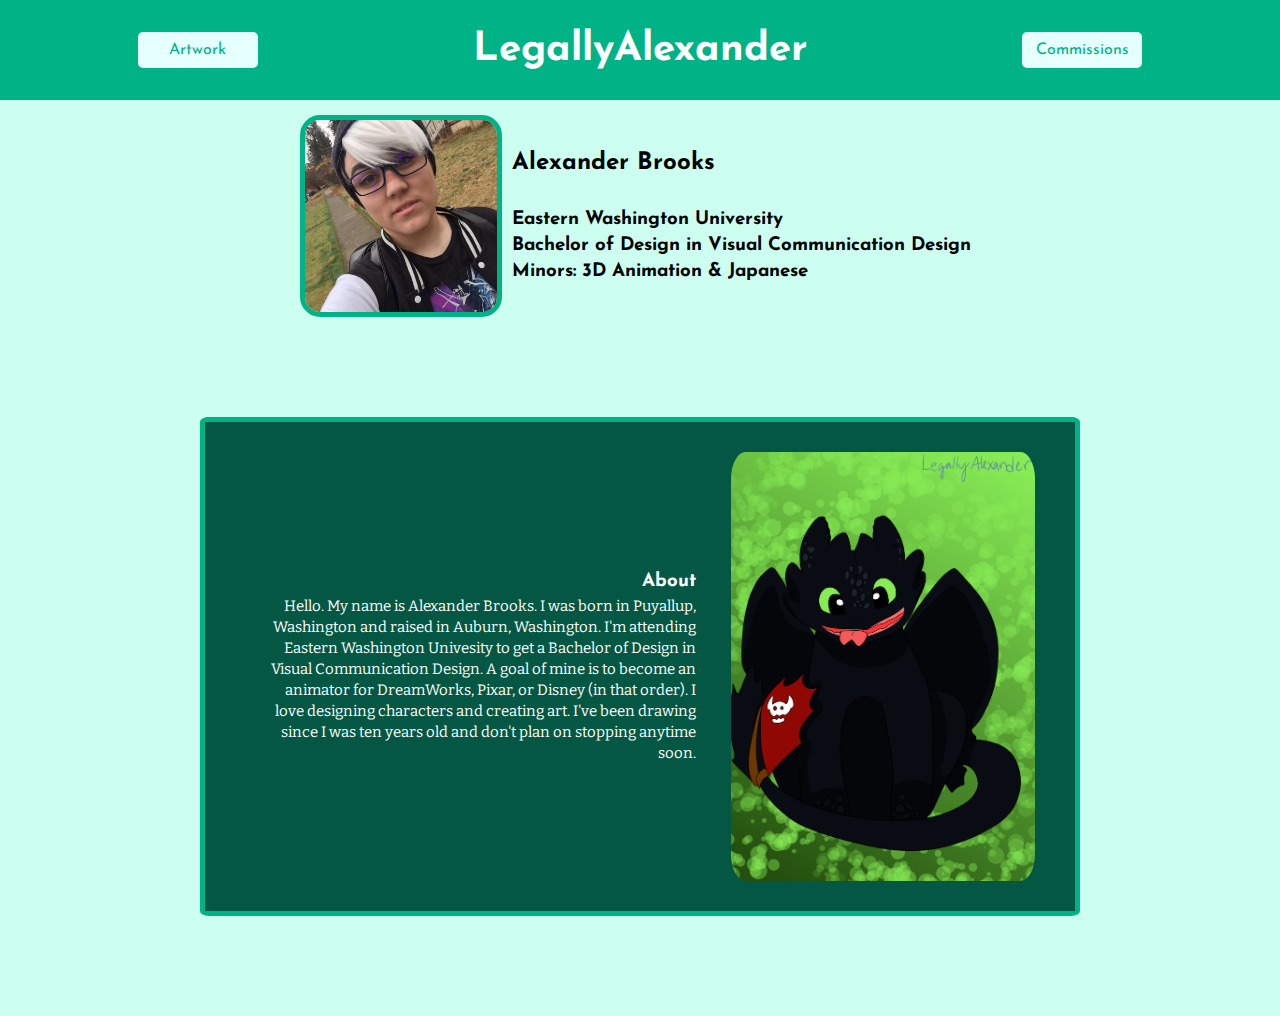
<file: index.html>
<!DOCTYPE html>
<html lang="en">
<html>
    <head>
        <meta charset="UFT-8">
        <meta name="viewport" content="width+device-width, initial-scale=1.0">
        <link rel="stylesheet" href="style/style.css">
        <link href="https://fonts.googleapis.com/css?family=Bitter|Josefin+Sans:700" rel="stylesheet">
        <link href="https://fonts.googleapis.com/css?family=Josefin+Sans:700" rel="stylesheet">
        <title>LegallyAlexander</title>
    </head>

    <nav>
        <header>
            <a href="artwork.html" class="button">Artwork</a>
            <h1><a href="index.html" class="navhead">LegallyAlexander</a></h1>
            <a href="https://goo.gl/forms/oblLYWhd8wWroFBa2" target="_blank" class="button">Commissions</a>
        </header>
    </nav>

    <body>
        <div id="page_header">
            <img src="pictures/profile.jpg" alt="Profile Picture of Alexander" class="profilepic">
            <div class="titles">
                <h2>Alexander Brooks</h2>
                <h3><br>Eastern Washington University</h3>
                <h3>Bachelor of Design in Visual Communication Design</h3>
                <h3>Minors: 3D Animation & Japanese</h3>
            </div>
        </div>

        <div id="aboutsec">
            <div class="abouttext">
                <h3>About</h3>
                <p>
                    Hello. My name is Alexander Brooks. 
                    I was born in Puyallup, Washington and raised in Auburn, Washington. 
                    I'm attending Eastern Washington Univesity to get a Bachelor of Design in Visual Communication Design.
                    A goal of mine is to become an animator for DreamWorks, Pixar, or Disney (in that order).
                    I love designing characters and creating art. I've been drawing since I was ten years old and don't plan on stopping anytime soon.
                </p>
            </div>
            <img src="pictures/toothless.png" alt="Toothless from HTTYD" class="toothless"> 
        </div>
    </body>
    <footer></footer>
</html>
</file>
<file: style/style.css>
* {
    margin: 0;
}

header {
    display: flex;
    flex-direction: row;
    justify-content: space-around;
    align-items: center;
    align-content: center;

    text-align: center;
    background-color:#00b386;
    color: #e6ffff;
    border: 20px solid #00b386;
    padding: 10px;
    position: -webkit-sticky;
    position: sticky;
    top: 0;
}

.navhead {
    text-decoration: none;
    color: white;
    font-size: 40px;
}

.button {
    border: 5px solid #e6ffff;
    border-radius: 5px;
    background-color: #e6ffff;
    padding: 5px;
    text-align: center;
    width: 100px;

    color: #00b386;
    font-family: 'Josefin Sans', sans-serif;
    text-decoration: none;
}

body {
    background-color: #ccffef 
}

h1, h2, h3, h4, h5, h6 {
    font-family: 'Josefin Sans', sans-serif;
}

#page_header {
    text-align: left;
    margin-top: 15px;

    display: flex;
    flex-direction: row;
    justify-content: center;
    align-items: center;
    align-content: center;

    line-height: 1.4;
}

.titles {
    margin: 10px;
}

.profilepic{
    max-width: 15%;
    max-height: 15%;
    border-radius: 10%;
    border: 5px solid #00b386;
    padding: 0px;
}

#aboutsec {
    text-align: right;
    display: flex;
    flex-direction: row;
    justify-content: space-around;
    align-items: center;
    align-content: center;

    line-height: 1.4;

    border: 5px solid #00b386;
    border-radius: 1%;
    margin-top: 100px;
    margin-left: 200px;
    margin-right: 200px;
    margin-bottom: 100px;
    padding: 0px;

    background-color: #045742;
    color: white;
}

.abouttext {
    margin-left: 50px;
    padding: 5px;
}

.toothless {
    margin: 10px;
    padding: 20px;
    margin-right: 20px;
}

p {
    font-family: 'Bitter', serif;
    font-size: 15px;
}

img {
    max-width: 35%;
    max-height: 35%;
    border-radius: 10%;
}
</file>
